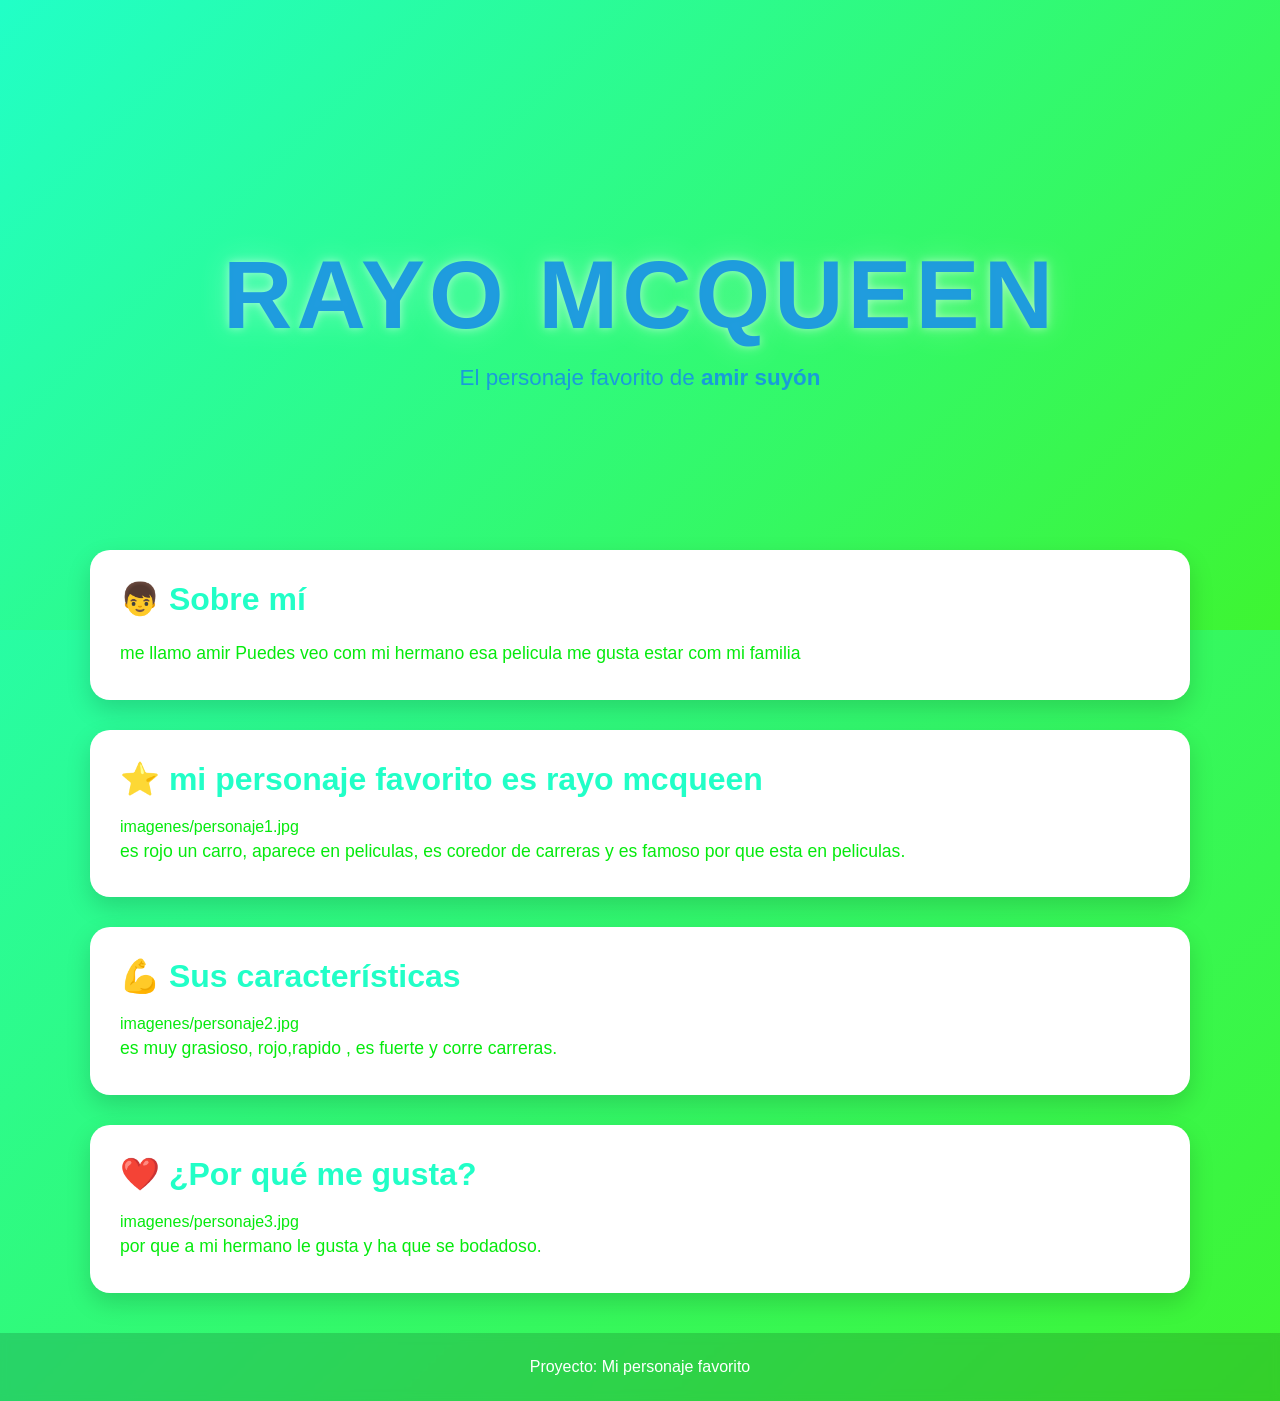
<file: docs/personajeFavorito/index.html>
<!DOCTYPE html>
<html lang="es">

<head>
    <meta charset="UTF-8">
    <meta name="viewport" content="width=device-width, initial-scale=1.0">
    <title>rayo mcqueen</title>
    <link rel="stylesheet" href="style.css">
</head>

<body>

    <header class="hero">
        <div class="hero-content">
            <h1>rayo mcqueen</h1>
            <p>El personaje favorito de <strong>amir suyón</strong></p>
        </div>
    </header>

    <main>

        <section class="card">
            <h2>👦 Sobre mí</h2>
            

            <p>
                 me llamo amir 
                Puedes veo com mi hermano esa pelicula 
                me gusta estar com mi familia
            </p>
        </section>

        <section class="card">
            <h2>⭐ mi personaje favorito es rayo mcqueen</h2>
            imagenes/personaje1.jpg

            <p>
                es rojo un carro, aparece en peliculas,
                es coredor de carreras y  es famoso por que esta en peliculas.
            </p>
        </section>

        <section class="card">
            <h2>💪 Sus características</h2>
            imagenes/personaje2.jpg

            <p>
                es muy grasioso, rojo,rapido
                , es fuerte y corre carreras.
            </p>
        </section>

        <section class="card">
            <h2>❤️ ¿Por qué me gusta?</h2>
            imagenes/personaje3.jpg

            <p>
                por que a mi hermano le gusta
                y ha que se bodadoso.
            </p>
        </section>

    </main>

    <footer>
        <p>Proyecto: Mi personaje favorito</p>
    </footer>

</body>

</html>
</file>
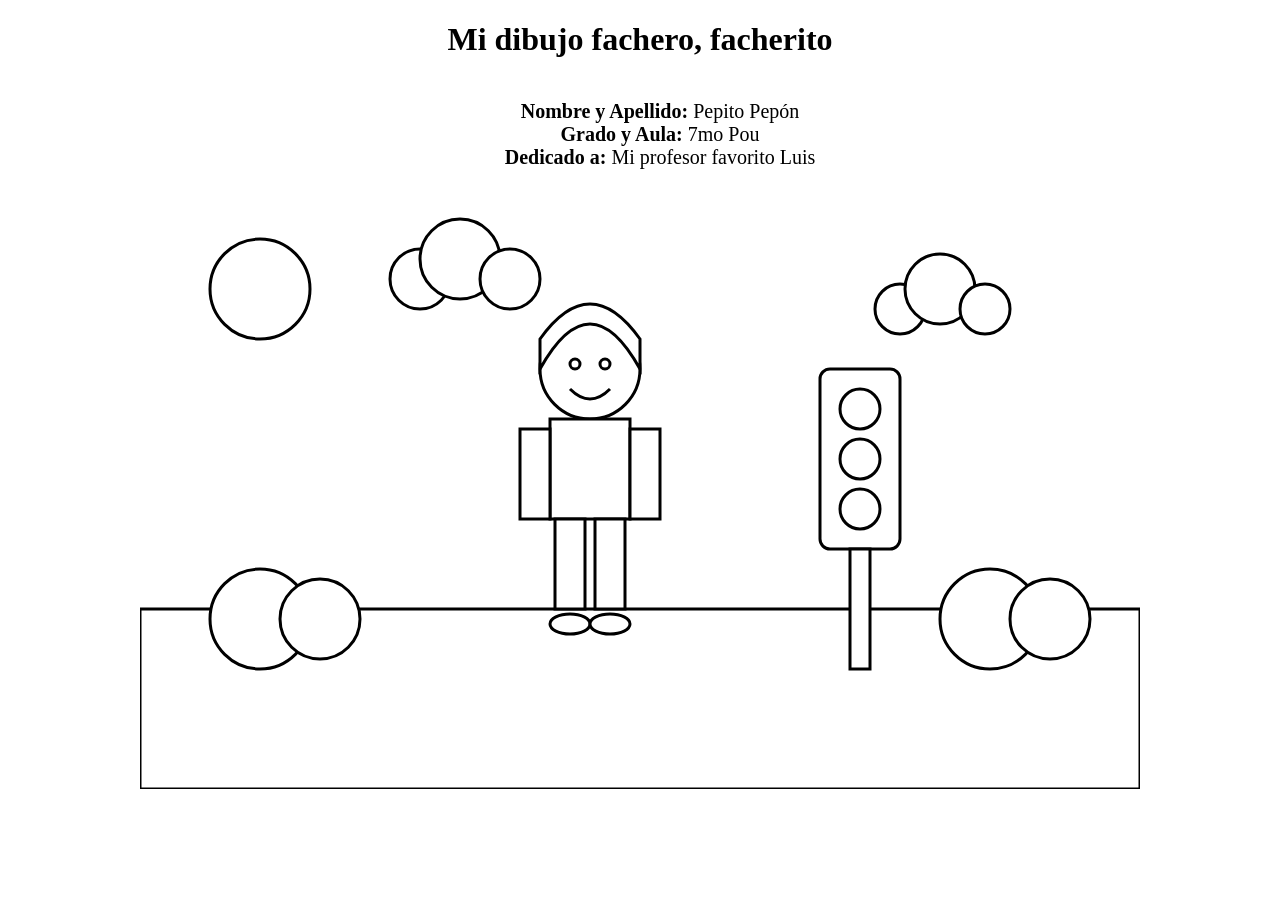
<file: docs/semaforoRGB/index.html>
<!DOCTYPE html>
<html lang="es">
<head>
    <meta charset="UTF-8">
    <title>Dibujo para colorear</title>
    <link rel="stylesheet" href="estilos.css">
</head>
<body>
<h1>Mi dibujo fachero, facherito</h1>
<ul>
  <li><strong>Nombre y Apellido:</strong> Pepito Pepón</li>
  <li><strong>Grado y Aula:</strong> 7mo Pou</li>
  <li><strong>Dedicado a:</strong> Mi profesor favorito Luis</li>
</ul>
<svg viewBox="0 0 1000 600" class="dibujo cielo">

    <!-- Sol -->
    <circle class="sol" cx="120" cy="100" r="50"/>

    <!-- Nubes -->
    <g class="nube">
        <circle class="nube-cuerpo" cx="280" cy="90" r="30"/>
        <circle class="nube-cuerpo" cx="320" cy="70" r="40"/>
        <circle class="nube-cuerpo" cx="370" cy="90" r="30"/>
    </g>

    <g class="nube">
        <circle class="nube-cuerpo" cx="760" cy="120" r="25"/>
        <circle class="nube-cuerpo" cx="800" cy="100" r="35"/>
        <circle class="nube-cuerpo" cx="845" cy="120" r="25"/>
    </g>

    <!-- Césped -->
    <rect class="cesped" x="0" y="420" width="1000" height="180"/>

    <!-- Arbustos -->
    <circle class="arbusto" cx="120" cy="430" r="50"/>
    <circle class="arbusto" cx="180" cy="430" r="40"/>

    <circle class="arbusto" cx="850" cy="430" r="50"/>
    <circle class="arbusto" cx="910" cy="430" r="40"/>

    <!-- Semáforo -->
    <g class="semaforo">

        <rect class="cuerpo-semaforo"
              x="680"
              y="180"
              width="80"
              height="180"
              rx="10"/>

        <circle class="luz-roja"
                cx="720"
                cy="220"
                r="20"/>

        <circle class="luz-amarilla"
                cx="720"
                cy="270"
                r="20"/>

        <circle class="luz-verde"
                cx="720"
                cy="320"
                r="20"/>

        <rect class="palo-semaforo"
              x="710"
              y="360"
              width="20"
              height="120"/>

    </g>

    <!-- Persona -->

    <!-- Cabeza -->
    <circle class="piel"
            cx="450"
            cy="180"
            r="50"/>

    <!-- Cabello -->
    <path class="cabello"
          d="M400 180
             Q450 90 500 180
             L500 150
             Q450 80 400 150 Z"/>

    <!-- Ojos -->
    <circle class="ojo"
            cx="435"
            cy="175"
            r="5"/>

    <circle class="ojo"
            cx="465"
            cy="175"
            r="5"/>

    <!-- Sonrisa -->
    <path class="boca"
          d="M430 200 Q450 220 470 200"/>

    <!-- Polo -->
    <rect class="polo"
          x="410"
          y="230"
          width="80"
          height="100"/>

    <!-- Brazos -->
    <rect class="piel"
          x="380"
          y="240"
          width="30"
          height="90"/>

    <rect class="piel"
          x="490"
          y="240"
          width="30"
          height="90"/>

    <!-- Pantalón -->
    <rect class="pantalon"
          x="415"
          y="330"
          width="30"
          height="90"/>

    <rect class="pantalon"
          x="455"
          y="330"
          width="30"
          height="90"/>

    <!-- Zapatos -->
    <ellipse class="zapato"
             cx="430"
             cy="435"
             rx="20"
             ry="10"/>

    <ellipse class="zapato"
             cx="470"
             cy="435"
             rx="20"
             ry="10"/>

</svg>

</body>
</html>
</file>
<file: docs/personajeFavorito/style.css>
/*======================================
  PALETA DE COLORES
======================================*/
:root {
    --color-primario: #21ffc7;
    --color-secundario: #3ef531;
}

/*======================================
  CONFIGURACIÓN GENERAL
======================================*/
* {
    margin: 0;
    padding: 0;
    box-sizing: border-box;
}

body {
    font-family: "Segoe UI", Arial, sans-serif;

    background: linear-gradient(
        135deg,
        var(--color-primario),
        var(--color-secundario)
    );

    min-height: 100vh;
    color: #05ea0d;
}

/*======================================
  HERO
======================================*/
.hero {
    height: 70vh;

    display: flex;
    justify-content: center;
    align-items: center;

    text-align: center;

    background: linear-gradient(
        135deg,
        var(--color-primario),
        var(--color-secundario)
    );

    color: rgba(24, 150, 223, 0.946);
}

.hero-content {
    animation: aparecer 1.5s ease;
}

.hero h1 {
    font-size: clamp(3rem, 8vw, 6rem);
    letter-spacing: 4px;
    text-transform: uppercase;

    text-shadow:
        0 0 10px rgba(255, 255, 255, 0.5),
        0 0 30px rgba(255,255,255,.3);

    animation: flotar 3s ease-in-out infinite;
}

.hero p {
    font-size: 1.4rem;
    margin-top: 15px;
}

/*======================================
  CONTENEDOR
======================================*/
main {
    width: 90%;
    max-width: 1100px;

    margin: -80px auto 40px;
}

/*======================================
  TARJETAS
======================================*/
.card {
    background: white;

    margin-bottom: 30px;
    padding: 30px;

    border-radius: 20px;

    box-shadow: 0 10px 25px rgba(0,0,0,.15);

    transition: .3s;
}

.card:hover {
    transform: translateY(-8px);
}

.card h2 {
    color: var(--color-primario);
    margin-bottom: 20px;
    font-size: 2rem;
}

.card img {
    width: 100%;
    max-width: 450px;

    display: block;
    margin: 20px auto;

    border-radius: 15px;

    transition: .4s;
}

.card img:hover {
    transform: scale(1.05);
}

.card p {
    font-size: 1.1rem;
    line-height: 1.8;
}

/*======================================
  FOOTER
======================================*/
footer {
    text-align: center;

    padding: 25px;

    color: white;

    background: rgba(0,0,0,.15);

    backdrop-filter: blur(5px);
}

/*======================================
  ANIMACIONES
======================================*/
@keyframes aparecer {
    from {
        opacity: 0;
        transform: translateY(40px);
    }

    to {
        opacity: 1;
        transform: translateY(0);
    }
}

@keyframes flotar {
    0% {
        transform: translateY(0);
    }

    50% {
        transform: translateY(-10px);
    }

    100% {
        transform: translateY(0);
    }
}

/*======================================
  RESPONSIVE
======================================*/
@media (max-width: 768px) {

    .hero {
        height: 55vh;
    }

    .hero p {
        font-size: 1rem;
    }

    .card {
        padding: 20px;
    }

    .card h2 {
        font-size: 1.5rem;
    }
}
</file>
<file: docs/semaforoRGB/estilos.css>
body{
    margin:0;
    display:flex;
    justify-content:center;
    background:white;
    flex-direction: column;
    align-items: center;

}
h1 {
  text-align: center;
}
ul {
  list-style-type: none;
  display: flex;
  flex-direction: column;
  align-items: center;
  font-size: 20px;
}
.dibujo{
    width:1000px;
}

.cielo,
.sol,
.nube-cuerpo,
.cesped,
.arbusto,
.cuerpo-semaforo,
.luz-roja,
.luz-amarilla,
.luz-verde,
.palo-semaforo,
.piel,
.cabello,
.ojo,
.polo,
.pantalon,
.zapato{
    fill:white;
    stroke:black;
    stroke-width:3;
}
</file>
